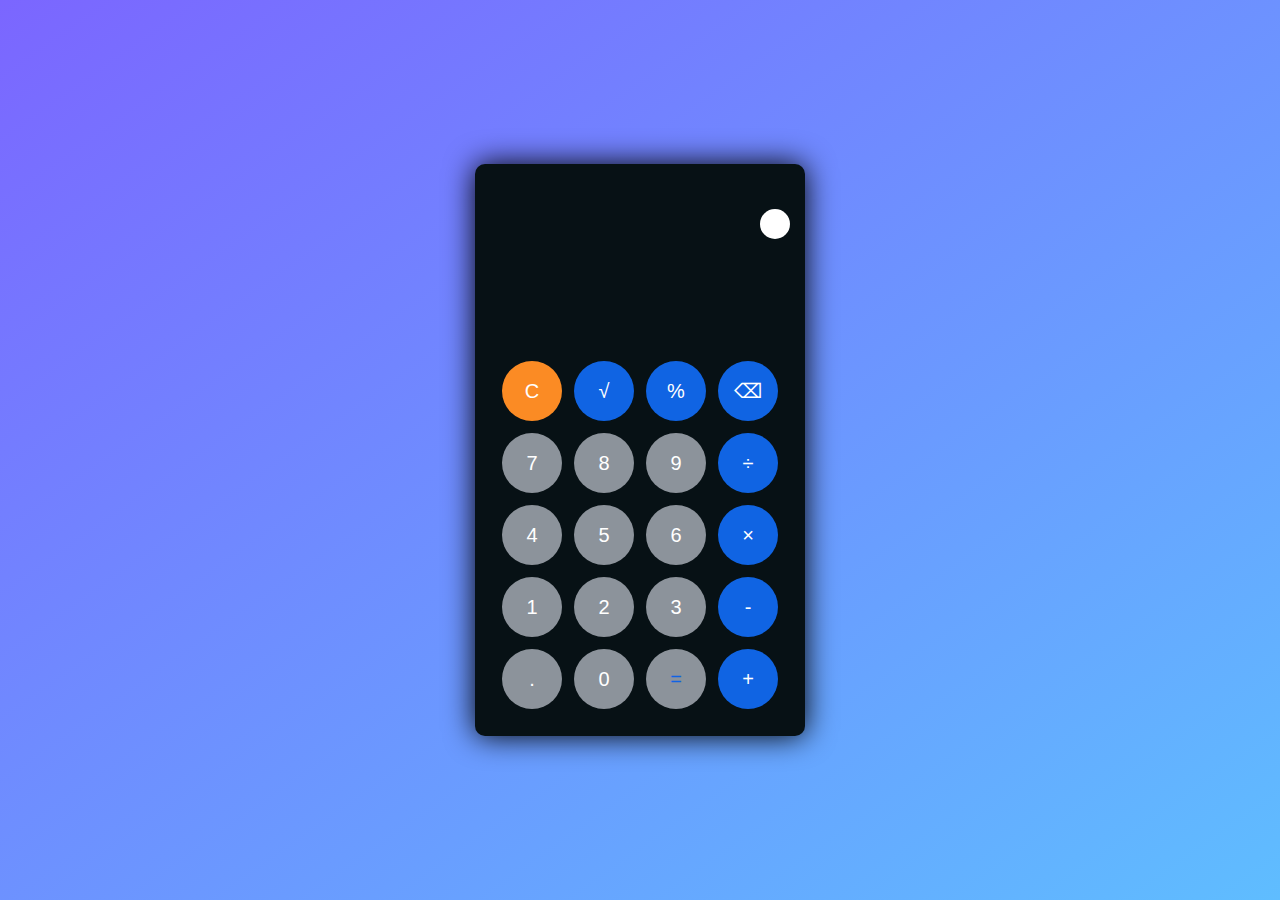
<file: Calculator/index.html>
<!DOCTYPE html>
<html lang="en">
    <head>
        <meta charset="utf-8" />
        <meta http-equiv="X-UA-Compatible" content="IE=edge" />
        <meta name="viewport" content="width=device-width, initial-scale=1.0" />
        <link rel="stylesheet" href="style.css">
        <title>CALCULATOR</title>
    </head>
    <body>
        <div class="container">
            <div class="cal dark">
                <div class="theme-toggler active">
                    <i class="toggler-icon"></i>
                </div>
                <div class="display">
                    <div id="display"></div>
                </div>
                <div class="btns">
                    <table>
                        <tr>
                            <td><button class="btn_operator" id="clear">C</button></td>
                            <td><button class="btn_operator" id="sqrt">&radic;</button></td>
                            <td><button class="btn_operator" id="%">%</button></td>
                            <td><button class="btn_operator" id="backspace">⌫</button></td>
                        </tr>
                        <tr>
                            <td><button class="btn_num" id="7">7</button></td>
                            <td><button class="btn_num" id="8">8</button></td>
                            <td><button class="btn_num" id="9">9</button></td>
                            <td><button class="btn_operator" id="/">&divide</button></td>
                        </tr>
                        <tr>
                            <td><button class="btn_num" id="4">4</button></td>
                            <td><button class="btn_num" id="5">5</button></td>
                            <td><button class="btn_num" id="6">6</button></td>
                            <td><button class="btn_operator" id="*">&times</button></td>
                        </tr>
                        <tr>
                            <td><button class="btn_num" id="1">1</button></td>
                            <td><button class="btn_num" id="2">2</button></td>
                            <td><button class="btn_num" id="3">3</button></td>
                            <td><button class="btn_operator" id="-">-</button></td>
                        </tr>
                        <tr>
                            <td><button class="btn_operator_decimal" id=".">.</button></td>
                            <td><button class="btn_num" id="0">0</button></td>
                            <td><button class="btn_equal" id="equal">=</button></td>
                            <td><button class="btn_operator" id="+">+</button></td>
                        </tr>
                    </table>
                </div>
            </div>
        </div>

        <script src="main.js"></script>
    </body>
</html>
</file>
<file: Calculator/style.css>
* {
    padding: 0;
    margin: 0;
    box-sizing: border-box;
    outline: 0;
    transition: all 0.5s ease;
}

body {
    font-family: sans-serif;
    background-image: linear-gradient(to bottom right, rgba(123, 102, 255,1.0), rgba(95, 189, 255));
}

a {
    text-decoration: none;
    color: #fff;
}

.container {
    height: 100vh;
    width: 100vw;
    display: grid;
    place-items: center;
}

.cal {
    position: relative;
    height: auto;
    width: auto;
    padding: 20px;
    border-radius: 10px;
    box-shadow: 0 0 30px #000;
}

.theme-toggler {
    position: absolute;
    top: 30px;
    right: 30px;
    color: #fff;
    cursor: pointer;
    z-index: 1;
}

.theme-toggler.active {
    color: #333;
}

.theme-toggler.active::before {
    background-color: #fff;
}

.theme-toggler::before {
    content: '';
    height: 30px;
    width: 30px;
    position: absolute;
    top: 50%;
    transform: translate(-50%, 50%);
    border-radius: 50%;
    background-color: #333;
    z-index: -1;
}

#display {
    margin: 0 10px;
    height: 150px;
    width: auto;
    max-width: 270px;
    display: flex;
    align-items: flex-end;
    justify-content: flex-end;
    font-size: 30px;
    margin-bottom: 20px;
    overflow-x: scroll;
}

#display::-webkit-scrollbar {
    display: block;
    height: 3px;
}

button {
    height: 60px;
    width: 60px;
    border: 0;
    border-radius: 30px;
    margin: 5px;
    font-size: 20px;
    cursor: pointer;
    transition: all 200ms ease;
}

button:hover {
    transform: 130px;
}

.cal {
    background-color: #fff;
}

.cal #display {
    color: #0a1e23;
}

.cal button#clear {
    background-color: #FB8B24;
    color: #000;
}

.cal button.btn_num {
    background-color: #b6bbc4c3;
}

.cal button.btn_operator {
    background-color: #1064e3;
    color: #000;
}

.cal button.btn_operator_decimal {
    background-color: #b6bbc4c3;
    color: #000;
}

.cal button.btn_equal {
    background-color: #b6bbc4c3;
    color: #1064e3;
}

.cal.dark {
    background-color: #071115;
}

.cal.dark #display {
    color: #f8fafb;
}

.cal.dark button#clear {
    background-color: #FB8B24;
    color: #fff;
}

.cal.dark button.btn_num {
    background-color: #b6bbc4c3;
    color: #fff;
}

.cal.dark button.btn_operator {
    background-color: #1064e3;
    color: #fff;
}

.cal.dark button.btn_operator_decimal {
    background-color: #b6bbc4c3;
    color: #fff;
}

.cal.dark button.btn_equal {
    background-color: #b6bbc4c3;
    color: #1064e3;
}
</file>
